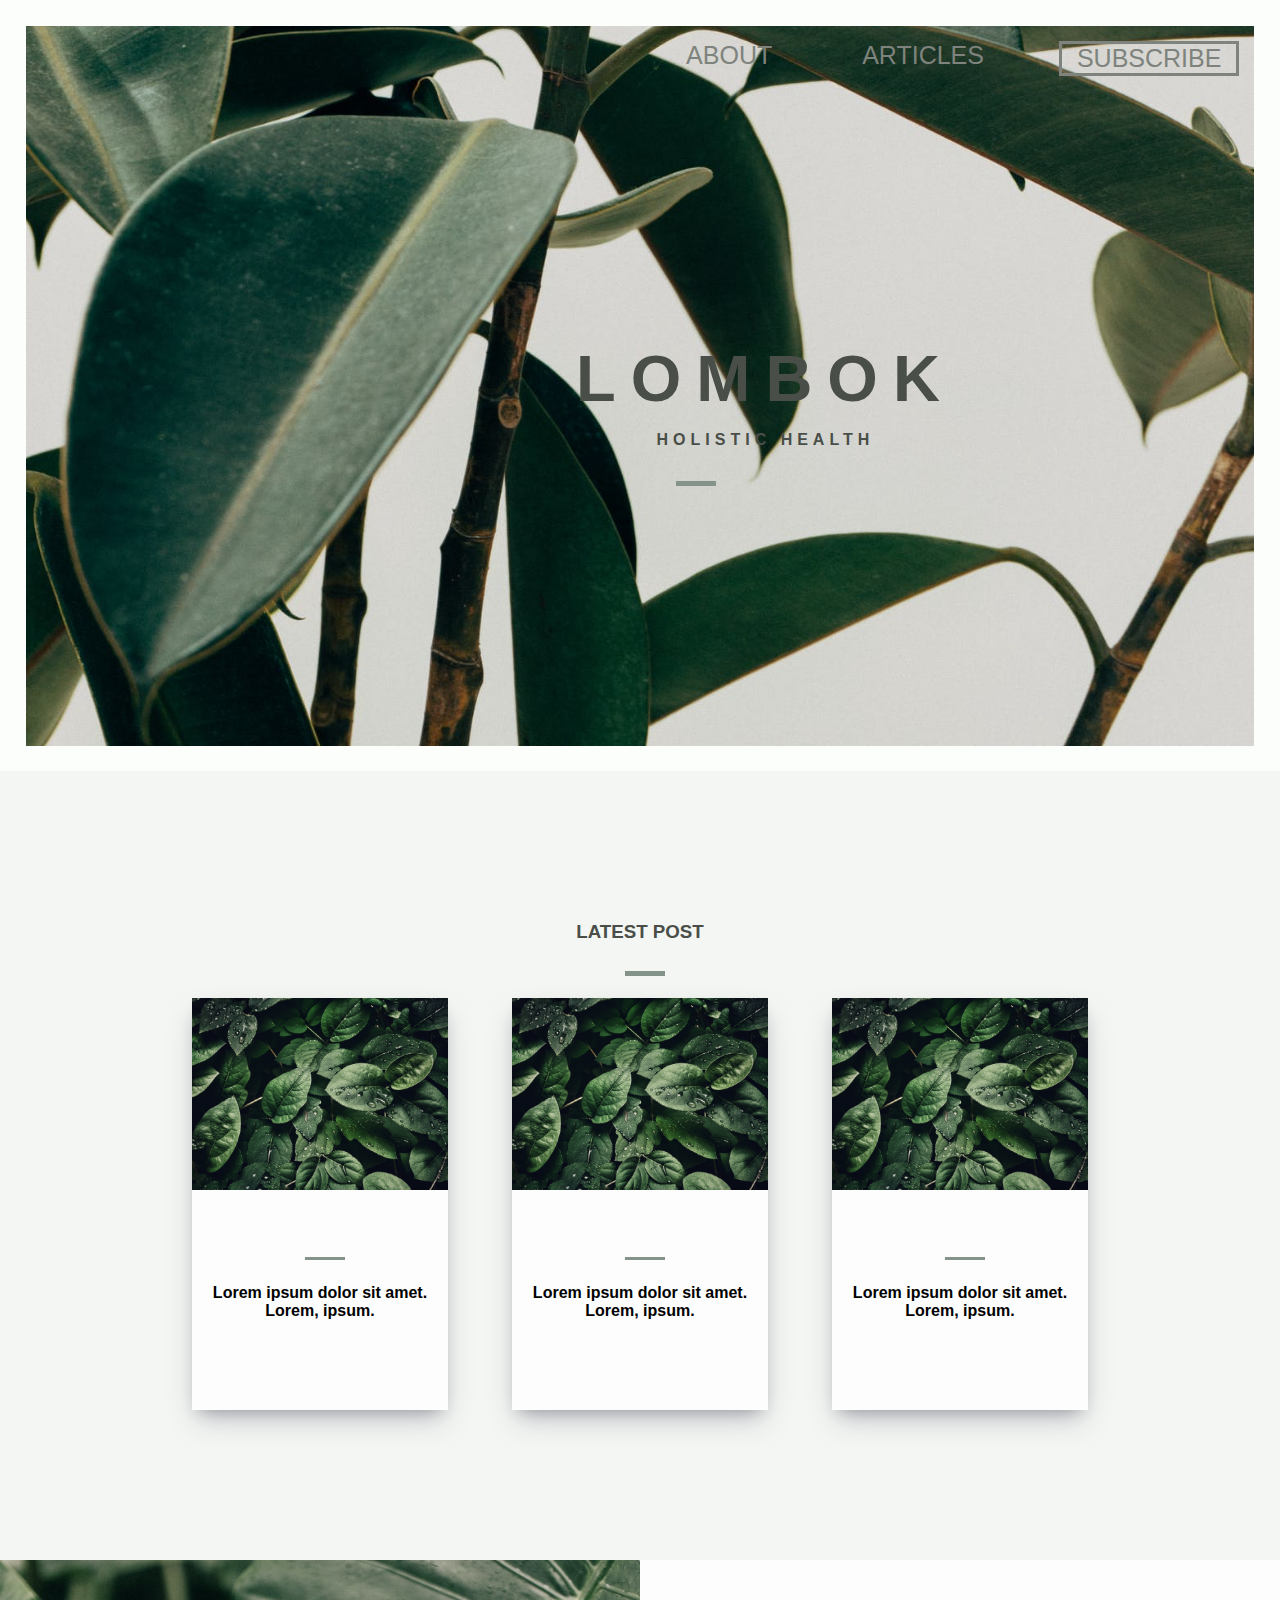
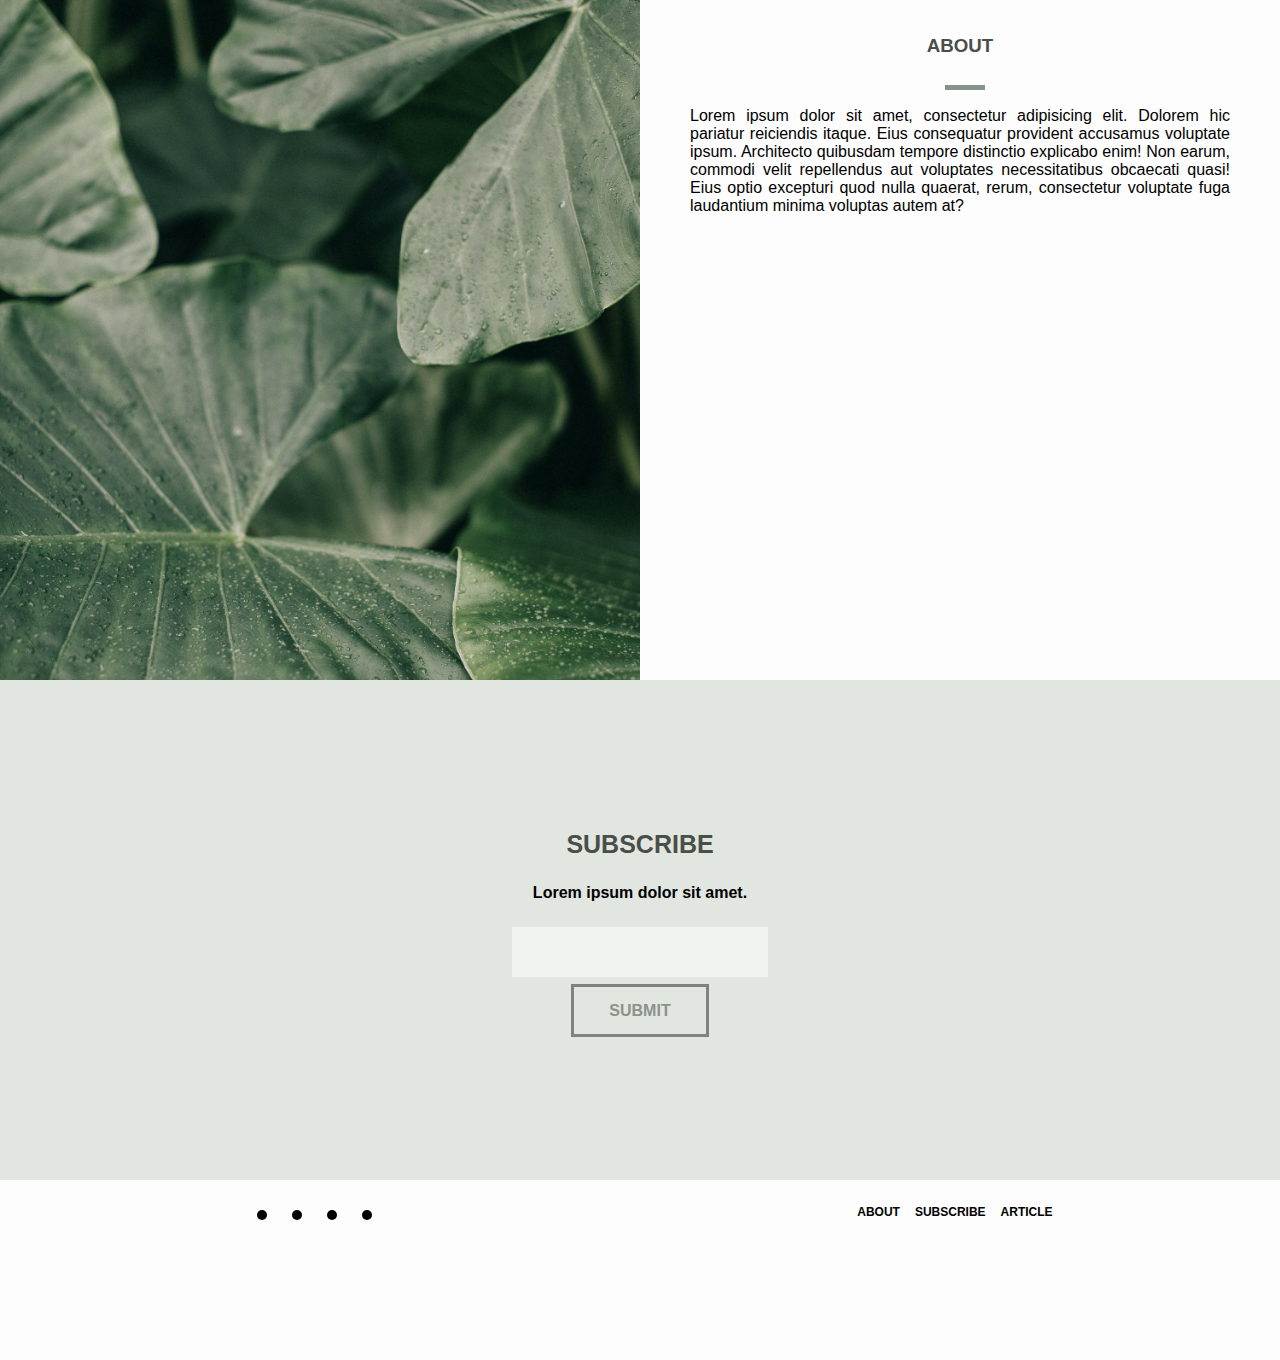
<file: index.html>
<!DOCTYPE html>
<html lang="en">

<head>
    <meta charset="UTF-8">
    <meta http-equiv="X-UA-Compatible" content="IE=edge">
    <meta name="viewport" content="width=device-width, initial-scale=1.0">
    <link href="http://fonts.cdnfonts.com/css/chedros?styles=124981" rel="stylesheet">
    <title>LOMBOK</title>
    <link rel="stylesheet" href="https://cdnjs.cloudflare.com/ajax/libs/font-awesome/6.1.1/css/all.min.css"
        integrity="sha512-KfkfwYDsLkIlwQp6LFnl8zNdLGxu9YAA1QvwINks4PhcElQSvqcyVLLD9aMhXd13uQjoXtEKNosOWaZqXgel0g=="
        crossorigin="anonymous" referrerpolicy="no-referrer" />
    <link rel="stylesheet" href="./public/css/style.css">
    <link rel="stylesheet" href="./public/css/responsive.css">
</head>

<body>

    <header>
        <div class="header">
            <nav>
                <label for="menu-toggle"><i class="fa-solid fa-align-justify"></i></label>
                <input type="checkbox" id="menu-toggle"/>
                <ul id="menu">
                    <li><a href="">about</a></li>
                    <li><a href="">articles</a></li>
                    <li><a href="">subscribe</a></li>
                </ul>
            </nav>
            <div class="title">
                <h1>LOMBOK</h1>
                <h4>holistic health</h4>
            </div>
        </div>
    </header>

    <section>
        <div class="contenu">

            <h3>latest post</h3>

            <div class="contenairCard">
                <div class="card">
                    <img src="./public/img/miniplant-bg.jpeg" alt="">
                    <p>Lorem ipsum dolor sit amet. Lorem, ipsum.</p>
                </div>
                <div class="card">
                    <img src="./public/img/miniplant-bg.jpeg" alt="">
                    <p>Lorem ipsum dolor sit amet. Lorem, ipsum.</p>
                </div>
                <div class="card">
                    <img src="./public/img/miniplant-bg.jpeg" alt="">
                    <p>Lorem ipsum dolor sit amet. Lorem, ipsum.</p>
                </div>
            </div>
        </div>
    </section>

    <section>
        <div class="contenudg">

            <div class="gauche"></div>
            <div class="droite">
                <h3>about</h3>
                <p>Lorem ipsum dolor sit amet, consectetur adipisicing elit. Dolorem hic pariatur reiciendis itaque.
                    Eius consequatur provident accusamus voluptate ipsum. Architecto quibusdam tempore distinctio
                    explicabo enim! Non earum, commodi velit repellendus aut voluptates necessitatibus obcaecati quasi!
                    Eius optio excepturi quod nulla quaerat, rerum, consectetur voluptate fuga laudantium minima
                    voluptas autem at?</p>
            </div>


        </div>
    </section>

    <section>
        <div class="contenu">
            <h4>subscribe</h4>
            <p>Lorem ipsum dolor sit amet.</p>
            <p><input type="text"></p>
            <p><a href="">submit</a></p>
        </div>
    </section>

    <footer>
        <div class="contenu">
            <div class="icons">
                <i class="fa-brands fa-instagram-square"></i>
                <i class="fa-brands fa-twitter"></i>
                <i class="fa-brands fa-facebook-f"></i>
                <i class="fa-brands fa-pinterest-p"></i>
            </div>
            <div class="menuftr">
                <p>about</p>
                <p>subscribe</p>
                <p>article</p>
            </div>
        </div>
    </footer>

</body>

</html>
</file>
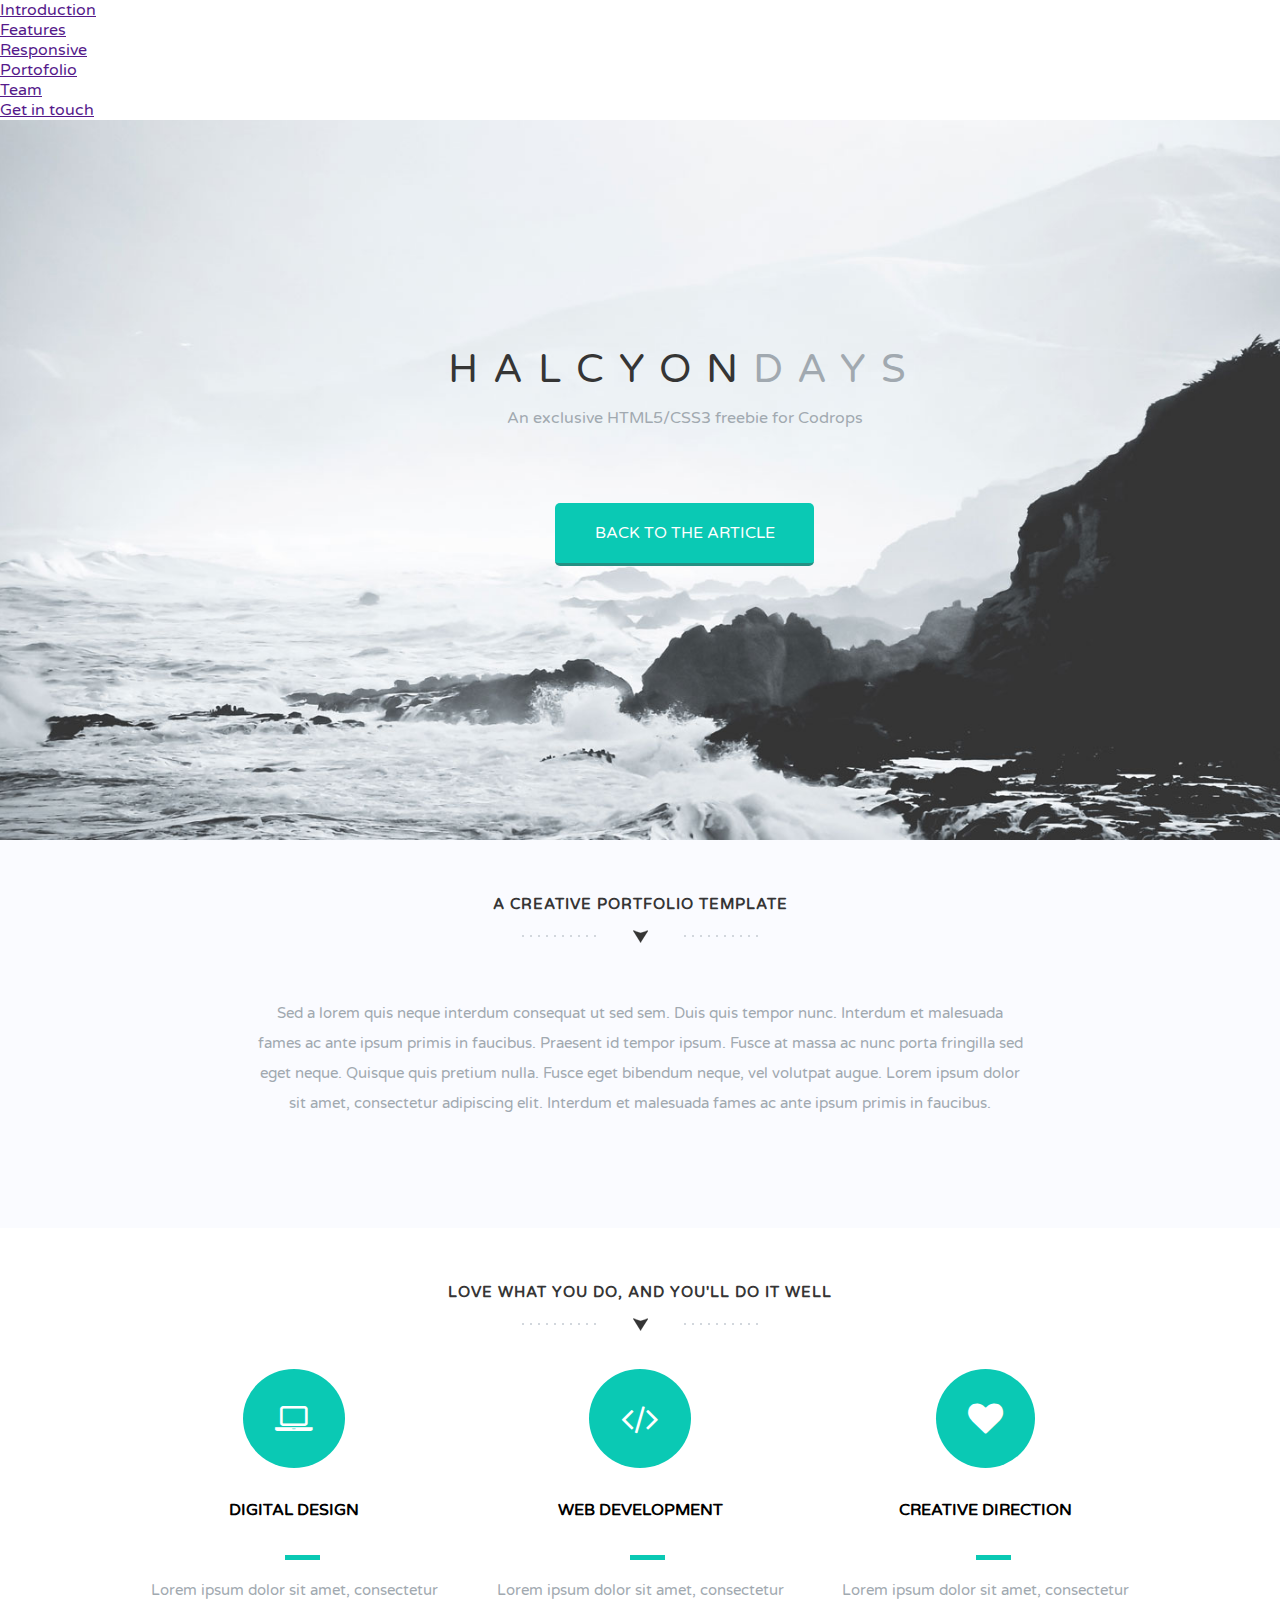
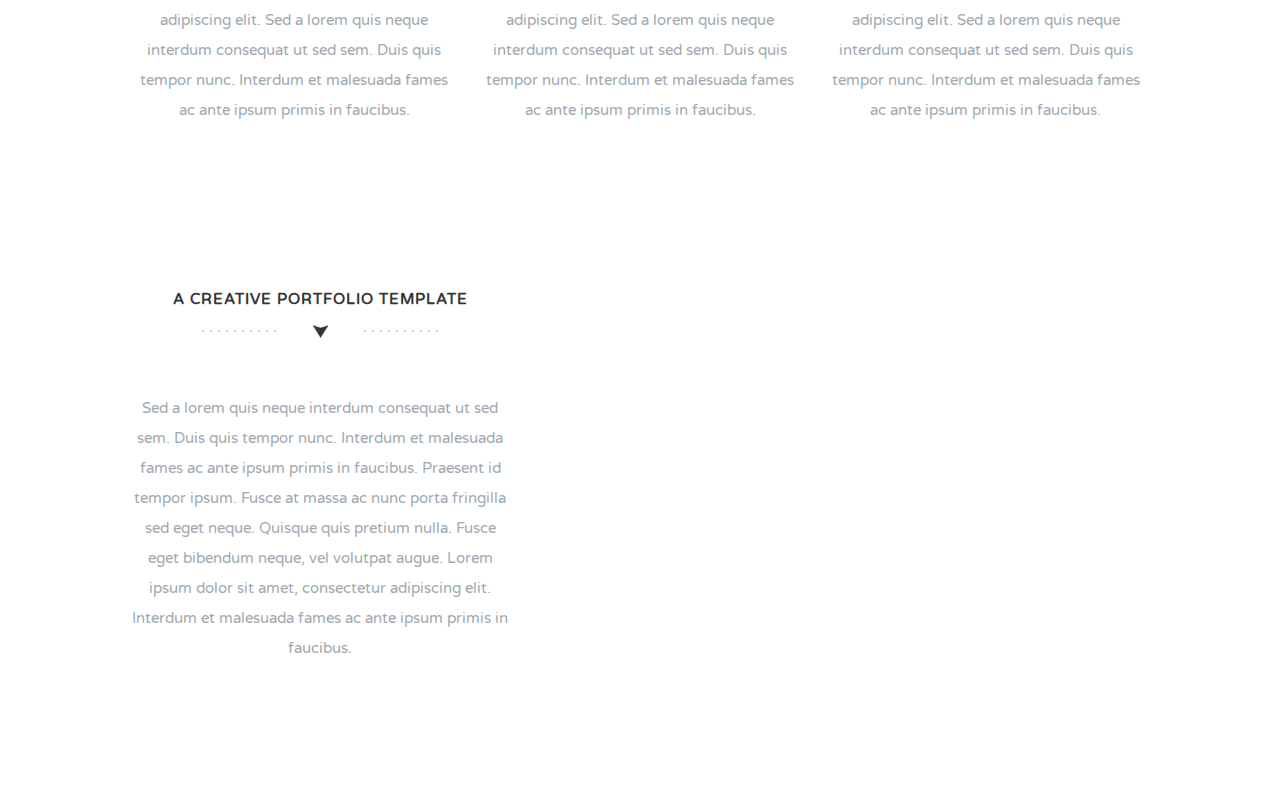
<file: site1/index.html>
<!DOCTYPE html>
<html lang="en">

<head>
    <meta charset="UTF-8">
    <meta http-equiv="X-UA-Compatible" content="IE=edge">
    <meta name="viewport" content="width=device-width, initial-scale=1.0">
    <link href="http://netdna.bootstrapcdn.com/font-awesome/4.1.0/css/font-awesome.min.css" rel="stylesheet">
    <link href='http://fonts.googleapis.com/css?family=Varela+Round' rel='stylesheet' type='text/css'>
    <title>Home</title>
    <link rel="stylesheet" href="./public/css/style.css">
</head>

<body>
    <header>
        <nav>
            <ul>
                <li><a href="">Introduction</a></li>
                <li><a href="">Features</a></li>
                <li><a href="">Responsive</a></li>
                <li><a href="">Portofolio</a></li>
                <li><a href="">Team</a></li>
                <li><a href="">Get in touch</a></li>
            </ul>
        </nav>
    </header>
    <section>
        <div class="container">
            <div class="titre">
                <h1>HALCYON</h1>
                <p>An exclusive HTML5/CSS3 freebie for Codrops</p>
                <div class="button">back to the article</div>
            </div>
        </div>
    </section>
    <section>
        <div class="contenu">
            <h3>A CREATIVE PORTFOLIO TEMPLATE</h3>
            <p>Sed a lorem quis neque interdum consequat ut sed sem. Duis quis tempor nunc. Interdum et malesuada fames
                ac ante ipsum primis in faucibus. Praesent id tempor ipsum. Fusce at massa ac nunc porta fringilla sed
                eget neque. Quisque quis pretium nulla. Fusce eget bibendum neque, vel volutpat augue. Lorem ipsum dolor
                sit amet, consectetur adipiscing elit. Interdum et malesuada fames ac ante ipsum primis in faucibus.</p>
        </div>
    </section>
    <section>
        <div class="contenu">
            <h3>LOVE WHAT YOU DO, AND YOU'LL DO IT WELL</h3>
            <div class="cardcontainer">
                <div class="card">
                    <i class="fa fa-laptop shadow"></i>
                    <h4>digital design</h4>
                    <p>Lorem ipsum dolor sit amet, consectetur adipiscing elit. Sed a lorem quis neque interdum
                        consequat ut sed sem. Duis quis tempor nunc. Interdum et malesuada fames ac ante ipsum primis in
                        faucibus.</p>
                </div>
                <div class="card">
                    <i class="fa fa-code shadow"></i>
                    <h4>WEB DEVELOPMENT</h4>
                    <p>Lorem ipsum dolor sit amet, consectetur adipiscing elit. Sed a lorem quis neque interdum
                        consequat ut sed sem. Duis quis tempor nunc. Interdum et malesuada fames ac ante ipsum primis in
                        faucibus.</p>
                </div>
                <div class="card">
                    <i class="fa fa-heart shadow"></i>
                    <h4>CREATIVE DIRECTION</h4>
                    <p>Lorem ipsum dolor sit amet, consectetur adipiscing elit. Sed a lorem quis neque interdum
                        consequat ut sed sem. Duis quis tempor nunc. Interdum et malesuada fames ac ante ipsum primis in
                        faucibus.</p>
                </div>
            </div>
    </section>
    <section>
        <div class="contenu">

            <div class="gauche">

            </div>
            <div class="droite">
                <h3>A CREATIVE PORTFOLIO TEMPLATE</h3>
                <p>Sed a lorem quis neque interdum consequat ut sed sem. Duis quis tempor nunc. Interdum et malesuada
                    fames
                    ac ante ipsum primis in faucibus. Praesent id tempor ipsum. Fusce at massa ac nunc porta fringilla
                    sed
                    eget neque. Quisque quis pretium nulla. Fusce eget bibendum neque, vel volutpat augue. Lorem ipsum
                    dolor
                    sit amet, consectetur adipiscing elit. Interdum et malesuada fames ac ante ipsum primis in faucibus.
                </p>
            </div>
        </div>
    </section>
    <section></section>
    <section></section>
    <section></section>
    <section></section>
    <section></section>
    <section></section>
    <section></section>

</body>

</html>
</file>
<file: public/css/style.css>
body {
    width: 100%;
    margin: 0;
    background-color: #f4f6f3;
    font-family: sans-serif;

}

*{
    margin: 0;
    padding: 0;
}
header {
    padding: 2%;
    background-color: #fcfefb;
}

.header {
    width: 100%;
    background: url(../img/plants-bg.jpeg) no-repeat center bottom;
    background-size: cover;
    height: 80vh;
    position: relative;
}

ul {
    list-style-type: none;
    display: flex;
    justify-content: flex-end;
    gap:5%;
    padding: 15px;
}

ul li a {
    text-decoration: none;
    font-size: 25px;
    text-transform: uppercase;
    padding: 30px 15px;
    color:#7e837d;
}

li:last-of-type{
    border: 3px solid #7e837d
}

.title {
    position:absolute;
    left: calc(50% - 5vw);
    top: calc(50% - 5vh);
}

.title h1 {
    color:#494e48;
    font-size: 65px;
    letter-spacing: 15px;
    text-transform: uppercase;
    font-family: 'CHEDROS', sans-serif;
}

.title h4 {
    text-align: center;
    text-transform: uppercase;
    color:#494e48;
    position: relative;
    margin-top: 15px;
    letter-spacing: 5px;
    font-family: 'CHEDROS', sans-serif;
}

.title h4::after {
    content: '';
    display: block;
    position: absolute;
    top: 50px;
    left: 100px;
    width: 40px;
    height: 5px;
    background-color: #84948a;
}

/* SECTION */

.contenu{
    margin: 150px 0px;
}

.contenu h3 {
    text-align: center;
    text-transform: uppercase;
    color:#494e48;
    position: relative;
}

.contenu h3::after {
    content: '';
    display: block;
    position: absolute;
    top: 50px;
    left: calc(50% - 15px);
    width: 40px;
    height: 5px;
    background-color: #84948a;
}

.contenairCard{
    display: flex;
    gap:5%;
    justify-content: center;
    margin-top:55px;

}

.card {
    background-color: #fdfdfd;
    box-shadow: rgba(50, 50, 93, 0.25) 0px 13px 27px -5px, rgba(0, 0, 0, 0.3) 0px 8px 16px -8px;
    width:20%;
}

.card img {
    width: 100%;
}

.card p{
    font-weight: bold;
    text-align: center;
    padding: 65px 10px;
    position: relative;

}

.card p::before{
    content:'';
    display: block;
    position: absolute;
    width: 40px;
    height: 3px;
    left: calc(50% - 15px);
    bottom: 125px;
    background-color: #84948a;
}

/* ABOUT */

.contenudg{
    display: flex;
    align-items: center;
}

.gauche {
    background: url(../img/right-bg.jpeg) no-repeat;
    background-size: cover;
    height: 80vh;
    width:50%;
}

.droite {
    width:50%;
    background-color: #fdfdfd;
    height: 80vh;
}

.contenudg h3 {
    text-align: center;
    text-transform: uppercase;
    color:#494e48;
    position: relative;
    margin-top: 75px;
}

.contenudg h3::after {
    content: '';
    display: block;
    position: absolute;
    top: 50px;
    left: calc(50% - 15px);
    width: 40px;
    height: 5px;
    background-color: #84948a;
}

.contenudg p {
    padding: 50px;
    text-align: justify;

}

/* SECTION CONTACT */

section:nth-of-type(3){
    background-color: #e1e6e0;
    height: 500px;
}

section:nth-of-type(3) .contenu{
    margin:0;
    width: 100%;
}

.contenu h4{
    padding-top:150px;
    text-align: center;
    text-transform: uppercase;
    color:#494e48;
    font-size: 25px;
}

.contenu p {
    text-align: center;
    font-weight: bold;
    margin: 25px 0px;
}

.contenu input {
    background-color: #f1f3f0;
    border: none;
    height: 50px;
    width:20%;
}

p a {
    border: 3px solid #7e837d;
    text-decoration: none;
    text-transform: uppercase;
    padding: 15px 35px;
    color:#8c918b;

}

/* FOOTER */

footer {
    background-color: #fdfdfd;
    width: 100%;
    height: 20vh;
}

footer .contenu{
    display: flex;
    justify-content: space-around;
    margin:0;
}

.menuftr{
    display: flex;
    justify-content: flex-end;
    text-transform: uppercase;
    font-size: 12px;
    gap:15px;
}


.icons {
    display: flex;
    gap:25px;
    padding:30px;
}

.icons i {
    background-color: black;
    color:white;
    padding:5px;
    border-radius: 50%;
}
</file>
<file: public/css/responsive.css>
/* 1024px */
@media screen and (min-width: 1024px) {
    body {
        width: 100%;
        margin: 0;
        background-color: #f4f6f3;

    }

    header {
        padding: 2%;
        background-color: #fcfefb;
    }
    
    .header {
        width: 100%;
        background: url(../img/plants-bg.jpeg) no-repeat center bottom;
        background-size: cover;
        height: 80vh;
        position: relative;
    }

    ul {
        list-style-type: none;
        display: flex;
        justify-content: flex-end;
        gap:5%;
        padding: 15px;
    }
    
    ul li a {
        text-decoration: none;
        font-size: 25px;
        text-transform: uppercase;
        padding: 30px 15px;
        color:#7e837d;
    }
    
    li:last-of-type{
        border: 3px solid #7e837d
    }

    .contenairCard{
        display: flex;
        gap:5%;
        justify-content: center;
        margin-top:55px;
    
    }
    
    .card {
        background-color: #fdfdfd;
        box-shadow: rgba(50, 50, 93, 0.25) 0px 13px 27px -5px, rgba(0, 0, 0, 0.3) 0px 8px 16px -8px;
        width:20%;
    }
    
    .card img {
        width: 100%;
    }
    
    .card p{
        font-weight: bold;
        text-align: center;
        padding: 65px 10px;
        position: relative;
    
    }
    
    .card p::before{
        content:'';
        display: block;
        position: absolute;
        width: 40px;
        height: 3px;
        left: calc(50% - 15px);
        bottom: 125px;
        background-color: #84948a;
    }

    label, label i, #menu-toggle {
        display: none;
      }
    
}

/* 740px à 1024px */
@media screen and (min-width: 740px) and (max-width: 1023px) {
    body {
        width: 100%;
        margin: 0;
        background-color: #f4f6f3;
    }
    
    *{
        margin: 0;
        padding: 0;
    }
    
    .header {
        width: 100%;
        background: url(../img/plants-bg.jpeg) no-repeat center bottom;
        background-size: 100%;
        height: 80vh;
        position: relative;
    }
    
    ul {
        list-style-type: none;
        display: flex;
        justify-content: flex-end;
        flex-direction: column;
        gap:5%;
        padding: 15px;
    }
    
    ul li a {
        text-decoration: none;
        font-size: 25px;
        text-transform: uppercase;
        padding: 30px 15px;
        color:#7e837d;
    }
    li:last-of-type{
        border: none;
    }
    
    .title {
        position:absolute;
        left: calc(40% - 5vw);
        top: calc(50% - 5vh);
    }
    
    .title h1 {
        color:#494e48;
        font-size: 45px;
        text-transform: uppercase;
    }
    
    .title h4 {
        text-align: center;
        text-transform: uppercase;
        color:#494e48;
        position: relative;
        margin-top: 15px;
    }
    
    /* SECTION */
    
    .contenu{
        margin: 150px 0px;
    }
    
    .contenu h3 {
        text-align: center;
        text-transform: uppercase;
        color:#494e48;
        position: relative;
    }
    
    .contenu h3::after {
        content: '';
        display: block;
        position: absolute;
        top: 50px;
        left: calc(50% - 15px);
        width: 40px;
        height: 5px;
        background-color: #84948a;
    }
    
    .contenairCard{
        display: flex;
        flex-direction: column;
        gap:150px;
        justify-content: center;
        align-items: center;
        margin-top:55px;
    
    }
    
    .card {
        width:70%;
    }
    
    .card p{
        font-weight: bold;
        text-align: center;
        padding: 65px 10px;
        position: relative;
        
    }

    
    .contenudg{
        display: flex;
        flex-direction: column;
        align-items: center;
    }
    
    .gauche {
        background: url(../img/right-bg.jpeg) no-repeat;
        background-size: 100%;
        height: 50vh;
        width:100%;
    }
    
    .droite {
        width:100%;
        background-color: #fdfdfd;
        height: 40vh;
    }
    
    .contenudg h3 {
 
        margin-top: 0px;
    }

    
    .contenudg p {
        padding: 50px;
        text-align: justify;
     
    }

    
    .contenu input {
        background-color: #f1f3f0;
        border: none;
        height: 50px;
        width:70%;
    }

     /* BURGER MENU */


label {
    text-align: right;
    background-color: #f4f6f3;
    cursor: pointer;
    height: 20px;
    width: 100%;
    display: inline-block;
  }

  label i {
      font-size: 15px;
  }
  #menu-toggle {
    display: none;
  }
  #menu {
    background-color:#f4f6f3;
    width: 100%;
    display: flex;
    justify-content: center;
    flex-wrap: wrap;
    align-content: center;
    overflow: hidden;
    max-height: 0;
    padding: 0;
    margin: 0 auto;
    transition: all 0.3s ease;
  }
  #menu-toggle:checked + #menu {
    max-height: 100px;
  }

}


/* 320px à 740px */
@media screen and (min-width: 320px) and (max-width: 740px) {
    body {
        width: 100%;
        margin: 0;
        background-color: #f4f6f3;
    }
    
    *{
        margin: 0;
        padding: 0;
    }
    
    .header {
        width: 100%;
        background: url(../img/plants-bg.jpeg) no-repeat center bottom;
        background-size: 100%;
        height: 80vh;
        position: relative;
    }
    
    ul {
        list-style-type: none;
        display: flex;
        justify-content: flex-end;
        flex-direction: column;
        gap:5%;
        padding: 10px;
    }
    
    ul li a {
        text-decoration: none;
        font-size: 18px;
        text-transform: uppercase;
        padding: 30px 15px;
        color:#7e837d;
    }
    
    .title {
        position:absolute;
        left: calc(30% - 5vw);
        top: calc(50% - 5vh);
    }
    
    .title h1 {
        color:#494e48;
        font-size: 45px;
        text-transform: uppercase;
    }
    
    .title h4 {
        margin-top: 15px;
    }

    .title h4::after {
        left: 70px;
    }

    li:last-of-type{
        border: none;
    }
    
    /* SECTION */
    
    .contenu{
        margin: 150px 0px;
    }
    
    .contenu h3 {
        text-align: center;
        text-transform: uppercase;
        color:#494e48;
        position: relative;
    }
    
    .contenu h3::after {
        content: '';
        display: block;
        position: absolute;
        top: 50px;
        left: calc(50% - 15px);
        width: 40px;
        height: 5px;
        background-color: #84948a;
    }
    
    .contenairCard{
        display: flex;
        flex-direction: column;
        gap:150px;
        justify-content: center;
        align-items: center;
        margin-top:55px;
       
    
    }
    
    .card {
        width:100%;
        box-shadow: none;
    }
    
    .card p{
        font-weight: bold;
        text-align: center;
        padding: 65px 0px;
        position: relative;
        
    }

    /* ABOUT */

    .contenudg{
        display: flex;
        flex-direction: column;
        align-items: center;
    }
    
    .gauche {
        background: url(../img/right-bg.jpeg) no-repeat;
        background-size: 100%;
        height: 50vh;
        width:100%;
    }
    
    .droite {
        width:100%;
        background-color: #fdfdfd;
        height: auto;
    }
    
    .contenudg h3 {
 
        margin-top: 0px;
    }

    
    .contenudg p {
        padding: 50px;
        text-align: justify;
     
    }

    
    .contenu input {
        background-color: #f1f3f0;
        border: none;
        height: 50px;
        width:70%;
    }

    /* FOOTER */

    footer {
        background-color: #fdfdfd;
        width: 100%;
        height: 20vh;
        padding: 10px 0px;
    }

    footer .contenu{
        display: flex;
        flex-direction: column;
        align-items: center;
        margin:0;
    }
      
    .icons {
        padding:0px;
    }
    /* BURGER MENU */


label {
    text-align: right;
    background-color: #f4f6f3;
    cursor: pointer;
    height: 20px;
    width: 100%;
    display: inline-block;
  }

  label i {
      font-size: 15px;
  }
  #menu-toggle {
    display: none;
  }
  #menu {
    background-color:#f4f6f3;
    width: 100%;
    display: flex;
    flex-direction: column;
    justify-content: center;
    flex-wrap: wrap;
    align-content: center;
    overflow: hidden;
    max-height: 0;
    padding: 0;
    margin: 0 auto;
    transition: all 0.3s ease;
  }
  #menu-toggle:checked + #menu {
    max-height: 100px;
  }
}
</file>
<file: site1/public/css/style.css>
body {
    width: 100%;
    font-family: 'Varela Round', sans-serif;
}

* {
    margin: 0;
    padding: 0;
}

.container {
    width: 100%;
    background: url(../img/hero-bg.jpeg);
    height: 80vh;
    background-size: cover;
    background-position: center;
    position: relative;
}

.titre {
    position: absolute;
    left: calc(50% - 15vw);
    top: calc(50% - 15vh);
    text-align: center;
}

.titre h1 {
    font-size: 40px;
    font-weight: 400;
    letter-spacing: 15px;
    color: #353535;
}

.titre h1::after {
    content: 'DAYS';
    font-size: 40px;
    font-weight: 400;
    letter-spacing: 15px;
    color: #a1a9b0;
}

.titre p {
    color: #a1a9b0;
    margin-top: 15px;
    text-align: center;
}

.button {
    margin: 75px auto;
    width: 40%;
    color: white;
    background-color: #0ac9b4;
    border-bottom: 3px solid #249083;
    padding: 20px 35px;
    border-radius: 5px;
    text-transform: uppercase;
}

/* SECTIONS */

/* SECTIONS GENERALES */

.contenu {
    padding: 55px 0px;
    width:100%;
}

.contenu h3 {
    font-size: 15px;
    text-align: center;
    text-transform: uppercase;
    color: #353535;
    letter-spacing: 1px;
    background: url('../img/h1-bg.png') no-repeat center bottom;
    padding-bottom: 30px;
    font-weight: bold;
}

.contenu p {
    font-size: 15px;
    width: 60%;
    color:#a1a9b0;
    margin: 55px auto;
    text-align: center;
    line-height: 2;
    font-weight: lighter;
}


/* SECTIONS 2 */

section:nth-of-type(2) {
    width: 100%;
    background-color: #fafbff;
}

/* SECTIONS 3 */

.cardcontainer{
    width: 100%;
    display: flex;
    justify-content: center;
    align-items: center;
    margin:auto;
    margin-top: 3%;
    gap:2%;
}

.card {
    text-align: center;
    width: 25%;
}

.card p {
    width: 100%;
}

.card h4 {
    text-transform: uppercase;
    margin: 10% 0px;
    position: relative;
}

.card h4::after {
   content: "";
   display: block;
   position: absolute;
   top:55px;
   left: 47%;
   background-color: #0ac9b4;
   height: 5px;
   width: 35px;
}

.cardcontainer i {
    background-color: #0ac9b4;
    color:white;
    font-size: 35px;
    border-radius: 50%;
    padding: 10%;
}

/* SECTION 4 */

section:nth-of-type(4) .contenu{
    width: 100%;
    display: flex;
}


.gauche {
    background: url(../img/iphone-bg.png) no-repeat center center; 
    background-position: 200px 10px; height: 100%;
    height: 50vh;
}

.droite{
    width:50%;
}
</file>
